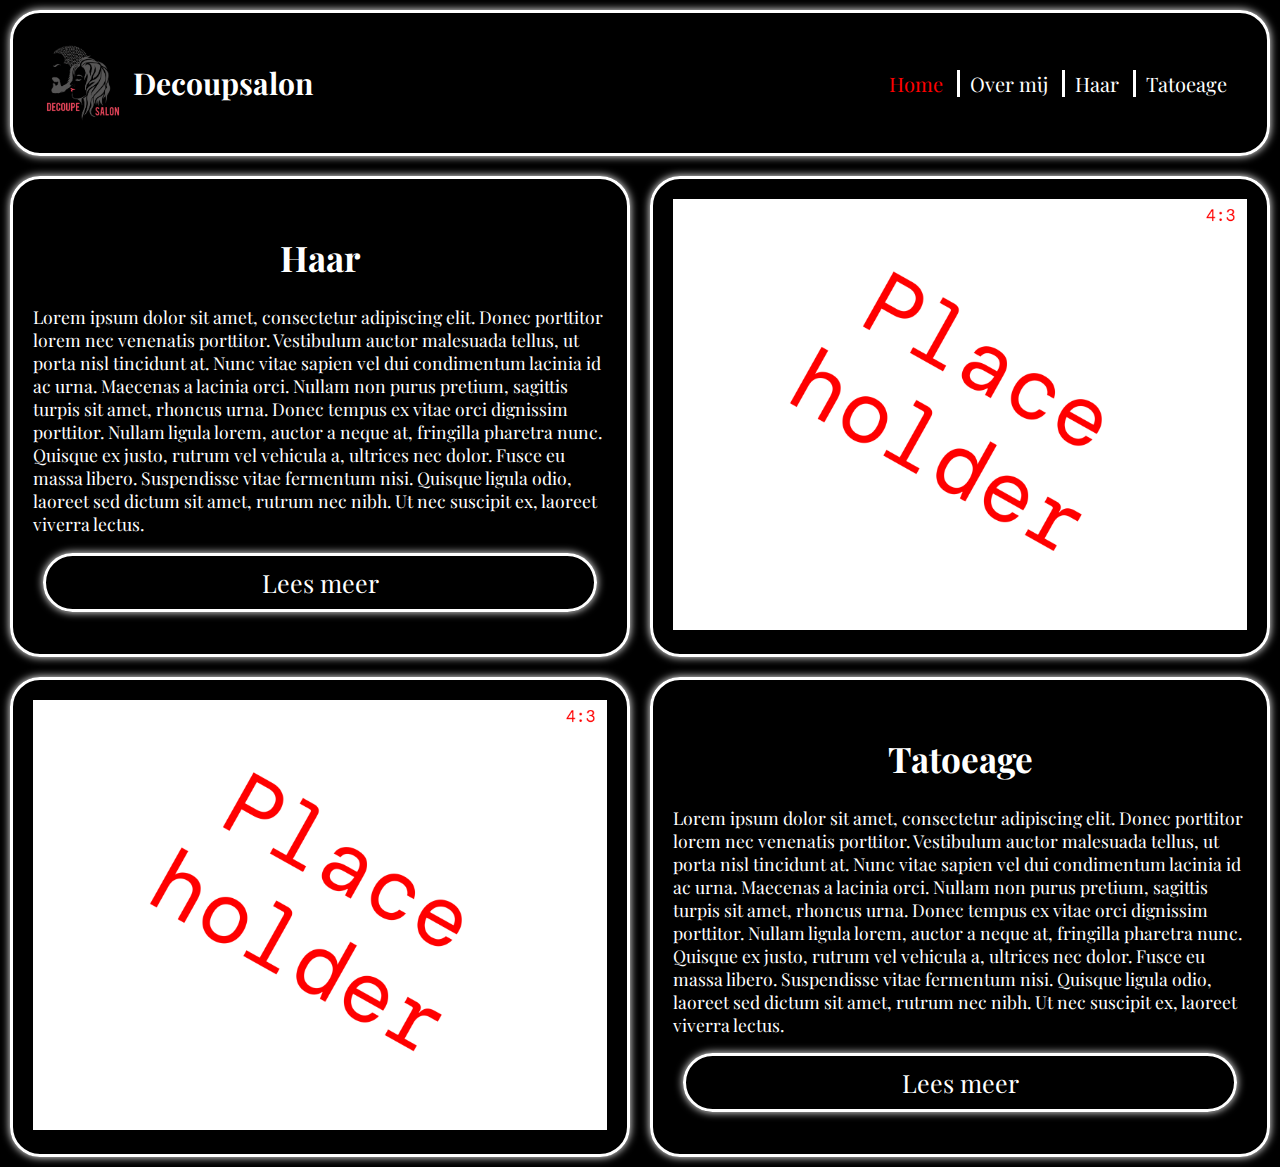
<file: dev/siteSandra/site/index.html>
<!doctype html>
<html lang="nl">
    <head>
        <title>Decoupesalon | Home</title>
        <meta charset="utf-8">
        <meta name="description" content="Placeholder description">
        <meta name="keywords" content="Key1, Key2">
        <link rel="icon" type="image/x-icon" href="favicon.ico">
        <link rel="stylesheet" href="styles/style.css">
        <script src="script.js"></script>
        <meta name="viewport" content="width=device-width, initial-scale=1">
    </head>
    <body>
        <div id="header" class="block">
            <img id="logo" width="100" height="100" src="logo.png" alt="Bedrijfs logo">
            <h1 id="title">
                Decoupsalon
            </h1>
            <div id="navbar">
                <a class="active" href="index.html">Home</a>
                <a href="overMij.html">Over mij</a>
                <a href="haar.html">Haar</a>
                <a href="tatoeage.html">Tatoeage</a>
            </div>
            <span id="menu-button" onclick="OpenMenu()">&#9776;</span>
        </div>
        <div>
            <div class="row">
                <div class="block"><div>
                    <h1>Haar</h1>
                    <p>
                        Lorem ipsum dolor sit amet, consectetur adipiscing elit. Donec porttitor lorem nec venenatis porttitor. Vestibulum auctor malesuada tellus, ut porta nisl tincidunt at. Nunc vitae sapien vel dui condimentum lacinia id ac urna. Maecenas a lacinia orci. Nullam non purus pretium, sagittis turpis sit amet, rhoncus urna. Donec tempus ex vitae orci dignissim porttitor. Nullam ligula lorem, auctor a neque at, fringilla pharetra nunc. Quisque ex justo, rutrum vel vehicula a, ultrices nec dolor. Fusce eu massa libero. Suspendisse vitae fermentum nisi. Quisque ligula odio, laoreet sed dictum sit amet, rutrum nec nibh. Ut nec suscipit ex, laoreet viverra lectus.
                    </p>
                    <a class="button" href="haar.html">Lees meer</a>
                </div></div>
                <div class="block"><div>
                    <img src="afbeelding.png" alt="Tijdelijke demo afbeelding">
                </div></div>
            </div>
            <div class="row">
                <div class="block imageA"><div>
                    <img src="afbeelding.png" alt="Tijdelijke demo afbeelding">
                </div></div>
                <div class="block"><div>
                    <h1>Tatoeage</h1>
                    <p>
                        Lorem ipsum dolor sit amet, consectetur adipiscing elit. Donec porttitor lorem nec venenatis porttitor. Vestibulum auctor malesuada tellus, ut porta nisl tincidunt at. Nunc vitae sapien vel dui condimentum lacinia id ac urna. Maecenas a lacinia orci. Nullam non purus pretium, sagittis turpis sit amet, rhoncus urna. Donec tempus ex vitae orci dignissim porttitor. Nullam ligula lorem, auctor a neque at, fringilla pharetra nunc. Quisque ex justo, rutrum vel vehicula a, ultrices nec dolor. Fusce eu massa libero. Suspendisse vitae fermentum nisi. Quisque ligula odio, laoreet sed dictum sit amet, rutrum nec nibh. Ut nec suscipit ex, laoreet viverra lectus.
                    </p>
                    <a class="button" href="tatoeage.html">Lees meer</a>
                </div></div>
                <div class="block imageB"><div>
                    <img src="afbeelding.png" alt="Tijdelijke demo afbeelding">
                </div></div>
            </div>
        </div>

        <div id="menu">
            <a href="javascript:void(0)" id="close-button" onclick="CloseMenu()">&times;</a>
            <div class="container">
                <div class="middle">
                    <div class="content">
                        <a class="active button" href="index.html">Home</a>
                        <a class="button" href="overMij.html">Over mij</a>
                        <a class="button" href="haar.html">Haar</a>
                        <a class="button" href="tatoeage.html">Tatoeage</a>
                    </div>
                </div>
            </div>
        </div>
    </body>
</html>
</file>
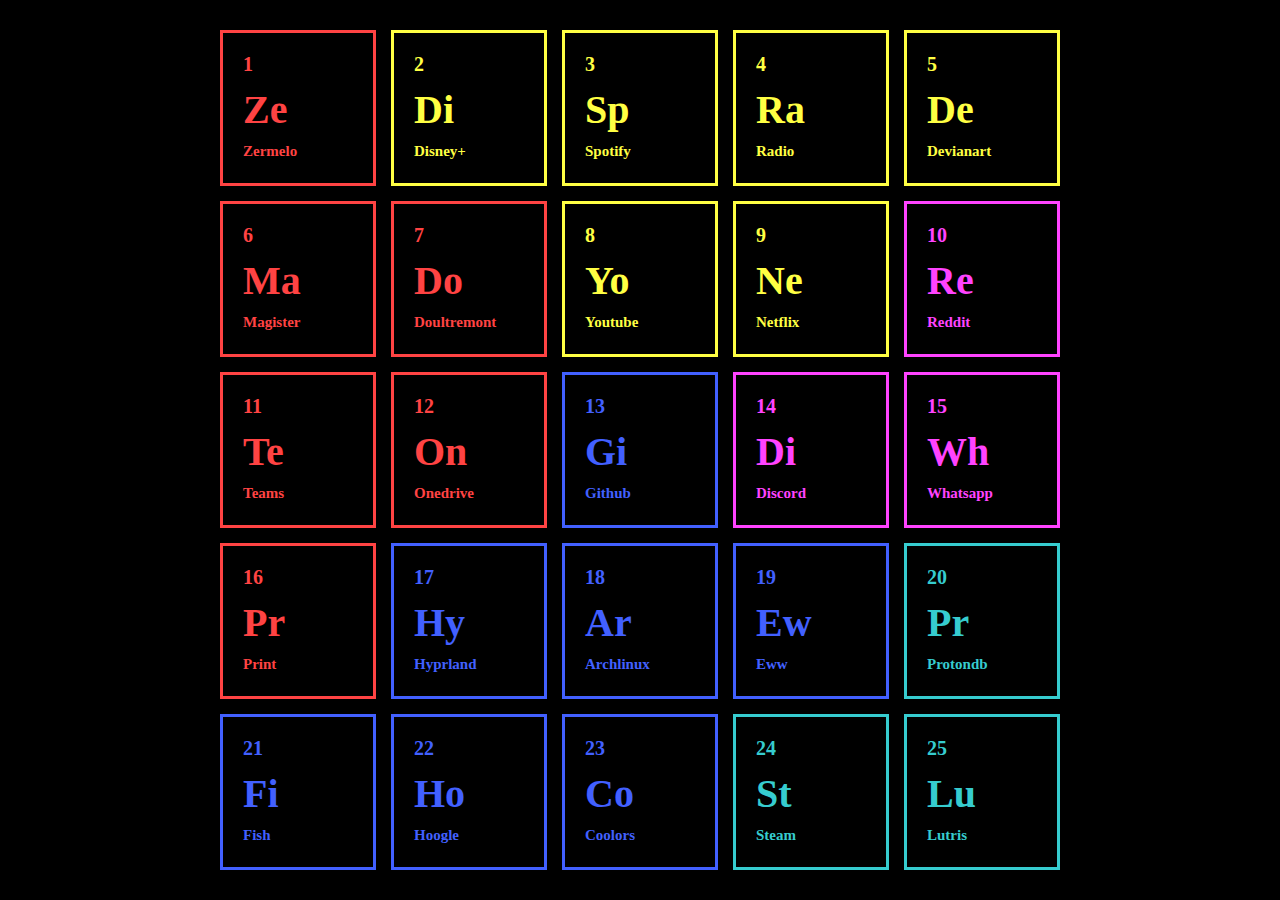
<file: .script/home.html>
<!DOCTYPE html>
<html>
    <head>
        <style>
        body {background-color: #000000;}

        .external {
            display:    table;
            position:   absolute;
            top:        0;
            left:       0;
            height:     100%;
            width:      100%;
        }

        .middle {
            display:        table-cell;
            vertical-align: middle;
        }

        .content {
            margin-left:            auto;
            margin-right:           auto;
            display:                grid;
            grid-template-columns:  auto auto auto auto auto;
            grid-gap:               15px;
            justify-content:        center;
        }

        .blank {
            color:              #ffffff00;
            background-color:   #ffffff00;
            border:             3px solid #ffffff00;
            width:              110px;
            height:             110px;
        }

        .school {
            color:              #ff4343;
            background-color:   #000000;
            border:             3px solid #ff4343;
            text-align:         left;
            width:              110px;
            height:             110px;
            padding:            20px;
            transition:	        0.3s;
            text-decoration:    none;
        }

        .school:hover {
            color:              #000000;
            background-color:   #ff4343;
            border:             3px solid #ff4343;
            text-align:         left;
        }

        .media {
            color:              #ffff43;
            background-color:   #000000;
            border:             3px solid #ffff43;
            text-align:         left;
            width:              110px;
            height:             110px;
            padding:            20px;
            transition:	        0.3s;
            text-decoration:    none;
        }

        .media:hover {
            color:              #000000;
            background-color:   #ffff43;
            border:             3px solid #ffff43;
            text-align:         left;
        }

        .development {
            color:              #4260FF;
            background-color:   #000000;
            border:             3px solid #4260FF;
            text-align:         left;
            width:              110px;
            height:             110px;
            padding:            20px;
            transition:	        0.3s;
            text-decoration:    none;
        }

        .development:hover {
            color:              #000000;
            background-color:   #4260FF;
            border:             3px solid #4260FF;
            text-align:         left;
        }

        .contact {
            color:              #ff43ff;
            background-color:   #000000;
            border:             3px solid #ff43ff;
            text-align:         left;
            width:              110px;
            height:             110px;
            padding:            20px;
            transition:	        0.3s;
            text-decoration:    none;
        }

        .contact:hover {
            color:              #000000;
            background-color:   #ff43ff;
            border:             3px solid #ff43ff;
            text-align:         left;
        }

        .gaming {
            color:              #36cccf;
            background-color:   #000000;
            border:             3px solid #36cccf;
            text-align:         left;
            width:              110px;
            height:             110px;
            padding:            20px;
            transition:	        0.3s;
            text-decoration:    none;
        }

        .gaming:hover {
            color:              #000000;
            background-color:   #36cccf;
            border:             3px solid #36cccf;
            text-align:         left;
        }



        h1 {margin: 0px;                font-size: 20px;}
        h2 {margin: 10px 0px 10px 0px;  font-size: 40px;}
        h3 {margin: 0px;                font-size: 15px;}
    </style>
    <title>Home</title>
    </head>
    <body>
        <div class="external">
            <div class="middle">
                <div class="content">
                    <a class="school" href="https://sgdelangstraat.zportal.nl/main">
                        <h1>1</h1>
                        <h2>Ze</h2>
                        <h3>Zermelo</h3>
                    </a>
                    <a class="media" href="https://disneyplus.com/en-nl">
                        <h1>2</h1>
                        <h2>Di</h2>
                        <h3>Disney+</h3>
                    </a>
                    <a class="media" href="https://spotify.com/nl">
                        <h1>3</h1>
                        <h2>Sp</h2>
                        <h3>Spotify</h3>
                    </a>
                    <a class="media" href="https://nederland.fm">
                        <h1>4</h1>
                        <h2>Ra</h2>
                        <h3>Radio</h3>
                    </a>
                    <a class="media" href="https://deviantart.com">
                        <h1>5</h1>
                        <h2>De</h2>
                        <h3>Devianart</h3>
                    </a>
                    <a class="school" href="https://delangstraat.magister.net/magister/#/vandaag">
                        <h1>6</h1>
                        <h2>Ma</h2>
                        <h3>Magister</h3>
                    </a>
                    <a class="school" href="https://sgdelangstraat.sharepoint.com/sites/portaaldoultremontcollege">
                        <h1>7</h1>
                        <h2>Do</h2>
                        <h3>Doultremont</h3>
                    </a>
                    <a class="media" href="https://youtube.com">
                        <h1>8</h1>
                        <h2>Yo</h2>
                        <h3>Youtube</h3>
                    </a>
                    <a class="media" href="https://netflix.com/nl-en">
                        <h1>9</h1>
                        <h2>Ne</h2>
                        <h3>Netflix</h3>
                    </a>
                    <a class="contact" href="https://reddit.com">
                        <h1>10</h1>
                        <h2>Re</h2>
                        <h3>Reddit</h3>
                    </a>
                    <a class="school" href="https://teams.microsoft.com">
                        <h1>11</h1>
                        <h2>Te</h2>
                        <h3>Teams</h3>
                    </a>
                    <a class="school" href="https://onedrive.live.com">
                        <h1>12</h1>
                        <h2>On</h2>
                        <h3>Onedrive</h3>
                    </a>
                    <a class="development" href="https://github.com">
                        <h1>13</h1>
                        <h2>Gi</h2>
                        <h3>Github</h3>
                    </a>
                    <a class="contact" href="https://discord.com/app">
                        <h1>14</h1>
                        <h2>Di</h2>
                        <h3>Discord</h3>
                    </a>
                    <a class="contact" href="https://web.whatsapp.com">
                        <h1>15</h1>
                        <h2>Wh</h2>
                        <h3>Whatsapp</h3>
                    </a>
                    <a class="school" href="https://print.sgdelangstraat.nl/user">
                        <h1>16</h1>
                        <h2>Pr</h2>
                        <h3>Print</h3>
                    </a>
                    <a class="development" href="https://wiki.hyprland.org">
                        <h1>17</h1>
                        <h2>Hy</h2>
                        <h3>Hyprland</h3>
                    </a>
                    <a class="development" href="https://wiki.archlinux.org">
                        <h1>18</h1>
                        <h2>Ar</h2>
                        <h3>Archlinux</h3>
                    </a>
                    <a class="development" href="https://elkowar.github.io/eww">
                        <h1>19</h1>
                        <h2>Ew</h2>
                        <h3>Eww</h3>
                    </a>
                    <a class="gaming" href="https://protondb.com">
                        <h1>20</h1>
                        <h2>Pr</h2>
                        <h3>Protondb</h3>
                    </a>
                    <a class="development" href="https://fishshell.com">
                        <h1>21</h1>
                        <h2>Fi</h2>
                        <h3>Fish</h3>
                    </a>
                    <a class="development" href="https://hoogle.haskell.org">
                        <h1>22</h1>
                        <h2>Ho</h2>
                        <h3>Hoogle</h3>
                    </a>
                    <a class="development" href="https://coolors.co/generate">
                        <h1>23</h1>
                        <h2>Co</h2>
                        <h3>Coolors</h3>
                    </a>
                    <a class="gaming" href="https://store.steampowered.com">
                        <h1>24</h1>
                        <h2>St</h2>
                        <h3>Steam</h3>
                    </a>
                    <a class="gaming" href="https://lutris.net">
                        <h1>25</h1>
                        <h2>Lu</h2>
                        <h3>Lutris</h3>
                    </a>

                </div>
            </div>
        </div>
    </body>
</html>
</file>
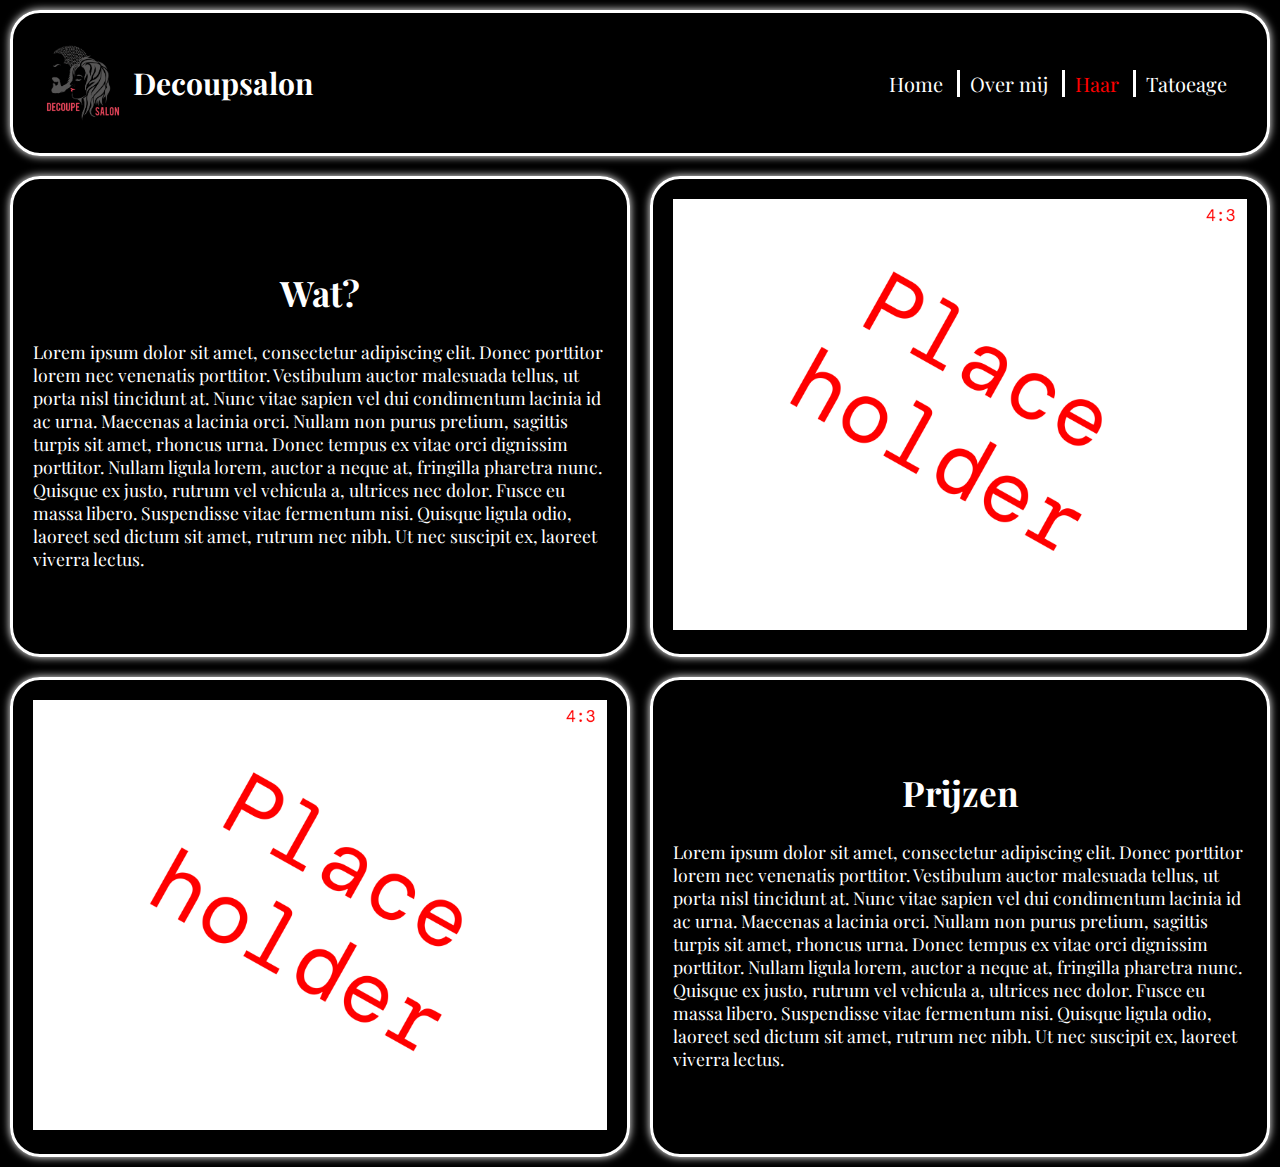
<file: dev/siteSandra/site/haar.html>
<!doctype html>
<html lang="nl">
    <head>
        <title>Decoupesalon | Haar</title>
        <meta charset="utf-8">
        <meta name="description" content="Placeholder description">
        <meta name="keywords" content="Key1, Key2">
        <link rel="icon" type="image/x-icon" href="favicon.ico">
        <link rel="stylesheet" href="styles/style.css">
        <script src="script.js"></script>
        <meta name="viewport" content="width=device-width, initial-scale=1">
    </head>
    <body>
        <div id="header" class="block">
            <img id="logo" width="100" height="100x" src="logo.png" alt="Bedrijfs logo">
            <h1 id="title">
                Decoupsalon
            </h1>
            <div id="navbar">
                <a href="index.html">Home</a>
                <a href="overMij.html">Over mij</a>
                <a class="active" href="haar.html">Haar</a>
                <a href="tatoeage.html">Tatoeage</a>
            </div>
            <span id="menu-button" onclick="OpenMenu()">&#9776;</span>
        </div>
        <div>
            <div class="row">
                <div class="block"><div>
                    <h1>Wat?</h1>
                    <p>
                        Lorem ipsum dolor sit amet, consectetur adipiscing elit. Donec porttitor lorem nec venenatis porttitor. Vestibulum auctor malesuada tellus, ut porta nisl tincidunt at. Nunc vitae sapien vel dui condimentum lacinia id ac urna. Maecenas a lacinia orci. Nullam non purus pretium, sagittis turpis sit amet, rhoncus urna. Donec tempus ex vitae orci dignissim porttitor. Nullam ligula lorem, auctor a neque at, fringilla pharetra nunc. Quisque ex justo, rutrum vel vehicula a, ultrices nec dolor. Fusce eu massa libero. Suspendisse vitae fermentum nisi. Quisque ligula odio, laoreet sed dictum sit amet, rutrum nec nibh. Ut nec suscipit ex, laoreet viverra lectus.
                    </p>
                </div></div>
                <div class="block"><div>
                    <img src="afbeelding.png" alt="Tijdelijke demo afbeelding">
                </div></div>
            </div>
            <div class="row">
                <div class="block imageA"><div>
                    <img src="afbeelding.png" alt="Tijdelijke demo afbeelding">
                </div></div>
                <div class="block"><div>
                    <h1>Prijzen</h1>
                    <p>
                        Lorem ipsum dolor sit amet, consectetur adipiscing elit. Donec porttitor lorem nec venenatis porttitor. Vestibulum auctor malesuada tellus, ut porta nisl tincidunt at. Nunc vitae sapien vel dui condimentum lacinia id ac urna. Maecenas a lacinia orci. Nullam non purus pretium, sagittis turpis sit amet, rhoncus urna. Donec tempus ex vitae orci dignissim porttitor. Nullam ligula lorem, auctor a neque at, fringilla pharetra nunc. Quisque ex justo, rutrum vel vehicula a, ultrices nec dolor. Fusce eu massa libero. Suspendisse vitae fermentum nisi. Quisque ligula odio, laoreet sed dictum sit amet, rutrum nec nibh. Ut nec suscipit ex, laoreet viverra lectus.
                    </p>
                </div></div>
                <div class="block imageB"><div>
                    <img src="afbeelding.png" alt="Tijdelijke demo afbeelding">
                </div></div>
            </div>
        </div>

        <div id="menu">
            <a href="javascript:void(0)" id="close-button" onclick="CloseMenu()">&times;</a>
            <div class="container">
                <div class="middle">
                    <div class="content">
                        <a class="button" href="index.html">Home</a>
                        <a class="button" href="overMij.html">Over mij</a>
                        <a class="active button" href="haar.html">Haar</a>
                        <a class="button" href="tatoeage.html">Tatoeage</a>
                    </div>
                </div>
            </div>
        </div>
    </body>
</html>
</file>
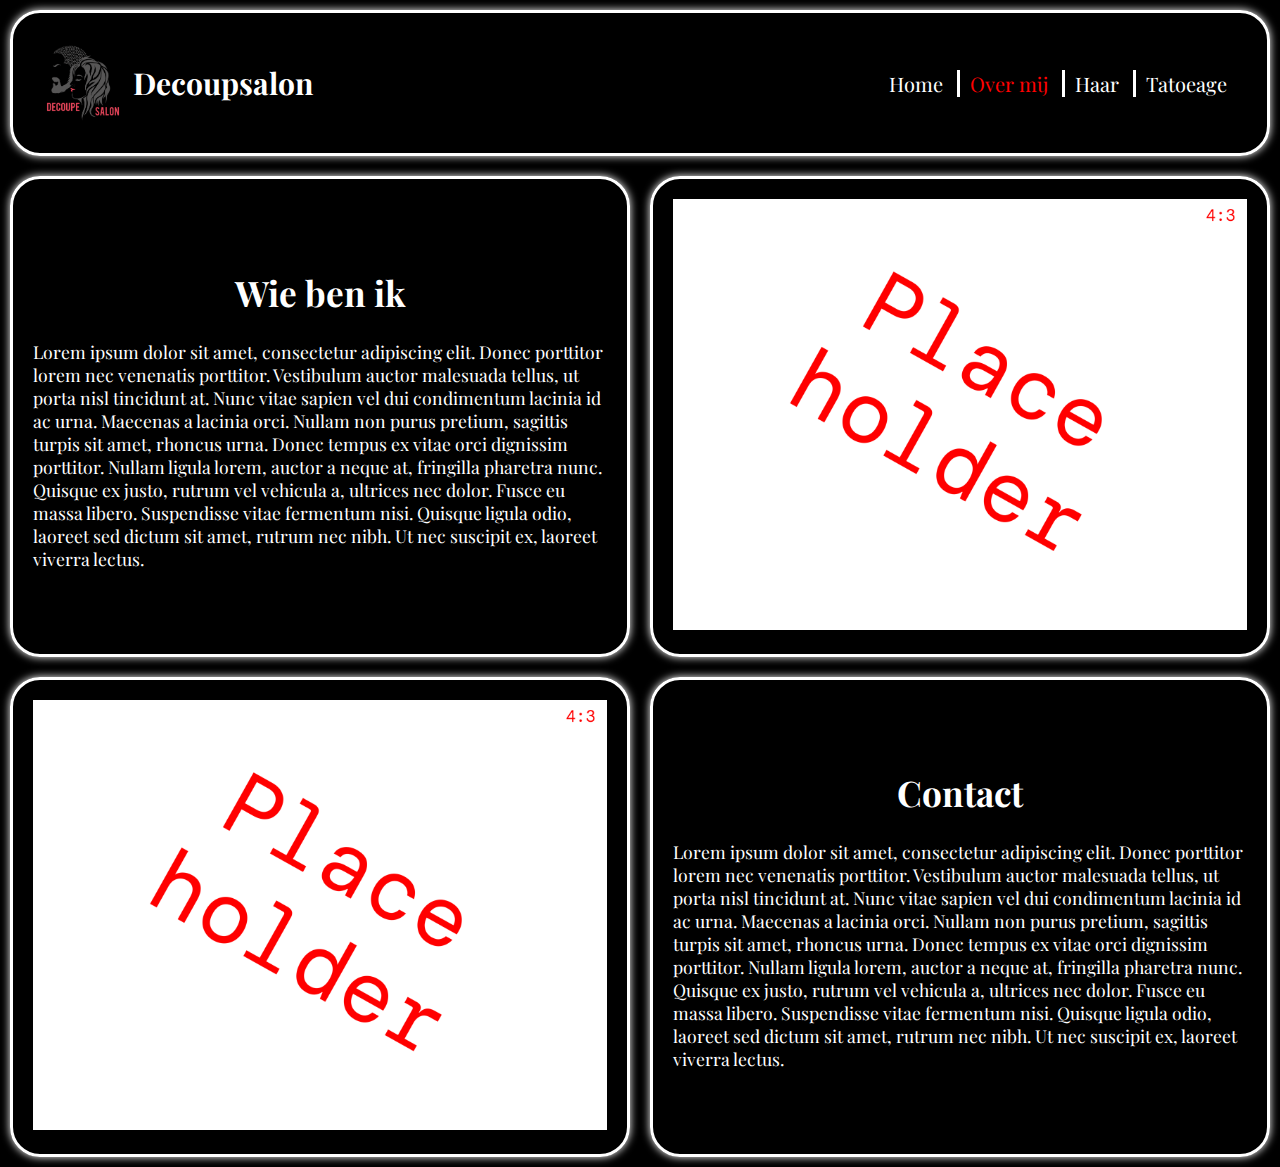
<file: dev/siteSandra/site/overMij.html>
<!doctype html>
<html lang="nl">
    <head>
        <title>Decoupesalon | Over mij</title>
        <meta charset="utf-8">
        <meta name="description" content="Placeholder description">
        <meta name="keywords" content="Key1, Key2">
        <link rel="icon" type="image/x-icon" href="favicon.ico">
        <link rel="stylesheet" href="styles/style.css">
        <script src="script.js"></script>
        <meta name="viewport" content="width=device-width, initial-scale=1">
    </head>
    <body>
        <div id="header" class="block">
            <img id="logo" width="100" height="100" src="logo.png" alt="Bedrijfs logo">
            <h1 id="title">
                Decoupsalon
            </h1>
            <div id="navbar">
                <a href="index.html">Home</a>
                <a class="active" href="overMij.html">Over mij</a>
                <a href="haar.html">Haar</a>
                <a href="tatoeage.html">Tatoeage</a>
            </div>
            <span id="menu-button" onclick="OpenMenu()">&#9776;</span>
        </div>
        <div>
            <div class="row">
                <div class="block"><div>
                        <h1>Wie ben ik</h1>
                        <p>
                            Lorem ipsum dolor sit amet, consectetur adipiscing elit. Donec porttitor lorem nec venenatis porttitor. Vestibulum auctor malesuada tellus, ut porta nisl tincidunt at. Nunc vitae sapien vel dui condimentum lacinia id ac urna. Maecenas a lacinia orci. Nullam non purus pretium, sagittis turpis sit amet, rhoncus urna. Donec tempus ex vitae orci dignissim porttitor. Nullam ligula lorem, auctor a neque at, fringilla pharetra nunc. Quisque ex justo, rutrum vel vehicula a, ultrices nec dolor. Fusce eu massa libero. Suspendisse vitae fermentum nisi. Quisque ligula odio, laoreet sed dictum sit amet, rutrum nec nibh. Ut nec suscipit ex, laoreet viverra lectus.
                        </p>
                    </div>
                </div>
                <div class="block"><div>
                        <img src="afbeelding.png" alt="Tijdelijke demo afbeelding">
                </div></div>
            </div>
            <div class="row">
                <div class="block imageA"><div>
                    <img src="afbeelding.png" alt="Tijdelijke demo afbeelding">
                </div></div>
                <div class="block"><div>
                    <h1>Contact</h1>
                    <p>
                        Lorem ipsum dolor sit amet, consectetur adipiscing elit. Donec porttitor lorem nec venenatis porttitor. Vestibulum auctor malesuada tellus, ut porta nisl tincidunt at. Nunc vitae sapien vel dui condimentum lacinia id ac urna. Maecenas a lacinia orci. Nullam non purus pretium, sagittis turpis sit amet, rhoncus urna. Donec tempus ex vitae orci dignissim porttitor. Nullam ligula lorem, auctor a neque at, fringilla pharetra nunc. Quisque ex justo, rutrum vel vehicula a, ultrices nec dolor. Fusce eu massa libero. Suspendisse vitae fermentum nisi. Quisque ligula odio, laoreet sed dictum sit amet, rutrum nec nibh. Ut nec suscipit ex, laoreet viverra lectus.
                    </p>
                </div></div>
                <div class="block imageB"><div>
                    <img src="afbeelding.png" alt="Tijdelijke demo afbeelding">
                </div></div>
            </div>
        </div>

        <div id="menu">
            <a href="javascript:void(0)" id="close-button" onclick="CloseMenu()">&times;</a>
            <div class="container">
                <div class="middle">
                    <div class="content">
                        <a class="button" href="index.html">Home</a>
                        <a class="active button" href="overMij.html">Over mij</a>
                        <a class="button" href="haar.html">Haar</a>
                        <a class="button" href="tatoeage.html">Tatoeage</a>
                    </div>
                </div>
            </div>
        </div>
    </body>
</html>
</file>
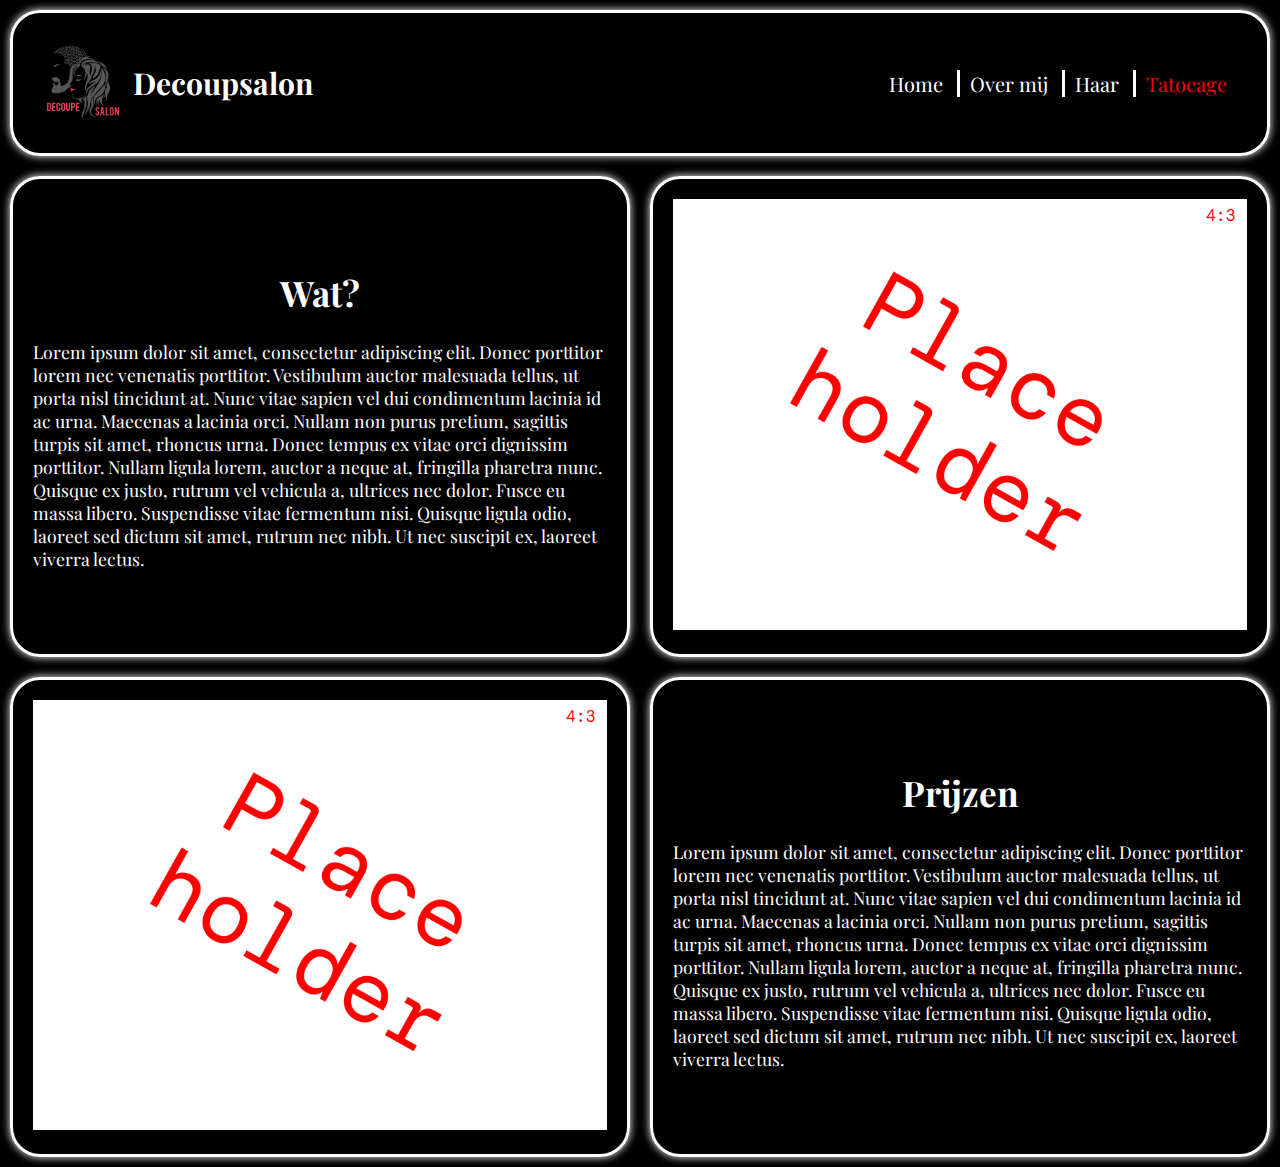
<file: dev/siteSandra/site/tatoeage.html>
<!doctype html>
<html lang="nl">
    <head>
        <title>Decoupesalon | Tatoeage</title>
        <meta charset="utf-8">
        <meta name="description" content="Placeholder description">
        <meta name="keywords" content="Key1, Key2">
        <link rel="icon" type="image/x-icon" href="favicon.ico">
        <link rel="stylesheet" href="styles/style.css">
        <script src="script.js"></script>
        <meta name="viewport" content="width=device-width, initial-scale=1">
    </head>
    <body>
        <div id="header" class="block">
            <img id="logo" width="100" height="100" src="logo.png" alt="Bedrijfs logo">
            <h1 id="title">
                Decoupsalon
            </h1>
            <div id="navbar">
                <a href="index.html">Home</a>
                <a href="overMij.html">Over mij</a>
                <a href="haar.html">Haar</a>
                <a class="active" href="tatoeage.html">Tatoeage</a>
            </div>
            <span id="menu-button" onclick="OpenMenu()">&#9776;</span>
        </div>
        <div>
            <div class="row">
                <div class="block"><div>
                    <h1>Wat?</h1>
                    <p>
                        Lorem ipsum dolor sit amet, consectetur adipiscing elit. Donec porttitor lorem nec venenatis porttitor. Vestibulum auctor malesuada tellus, ut porta nisl tincidunt at. Nunc vitae sapien vel dui condimentum lacinia id ac urna. Maecenas a lacinia orci. Nullam non purus pretium, sagittis turpis sit amet, rhoncus urna. Donec tempus ex vitae orci dignissim porttitor. Nullam ligula lorem, auctor a neque at, fringilla pharetra nunc. Quisque ex justo, rutrum vel vehicula a, ultrices nec dolor. Fusce eu massa libero. Suspendisse vitae fermentum nisi. Quisque ligula odio, laoreet sed dictum sit amet, rutrum nec nibh. Ut nec suscipit ex, laoreet viverra lectus.
                    </p>
                </div></div>
                <div class="block"><div>
                    <img src="afbeelding.png" alt="Tijdelijke demo afbeelding">
                </div></div>
            </div>
            <div class="row">
                <div class="block imageA"><div>
                    <img src="afbeelding.png" alt="Tijdelijke demo afbeelding">
                </div></div>
                <div class="block"><div>
                    <h1>Prijzen</h1>
                    <p>
                        Lorem ipsum dolor sit amet, consectetur adipiscing elit. Donec porttitor lorem nec venenatis porttitor. Vestibulum auctor malesuada tellus, ut porta nisl tincidunt at. Nunc vitae sapien vel dui condimentum lacinia id ac urna. Maecenas a lacinia orci. Nullam non purus pretium, sagittis turpis sit amet, rhoncus urna. Donec tempus ex vitae orci dignissim porttitor. Nullam ligula lorem, auctor a neque at, fringilla pharetra nunc. Quisque ex justo, rutrum vel vehicula a, ultrices nec dolor. Fusce eu massa libero. Suspendisse vitae fermentum nisi. Quisque ligula odio, laoreet sed dictum sit amet, rutrum nec nibh. Ut nec suscipit ex, laoreet viverra lectus.
                    </p>
                </div></div>
                <div class="block imageB"><div>
                    <img src="afbeelding.png" alt="Tijdelijke demo afbeelding">
                </div></div>
            </div>
        </div>

        <div id="menu">
            <a href="javascript:void(0)" id="close-button" onclick="CloseMenu()">&times;</a>
            <div class="container">
                <div class="middle">
                    <div class="content">
                        <a class="button" href="index.html">Home</a>
                        <a class="button" href="overMij.html">Over mij</a>
                        <a class="button" href="haar.html">Haar</a>
                        <a class="active button" href="tatoeage.html">Tatoeage</a>
                    </div>
                </div>
            </div>
        </div>
    </body>
</html>
</file>
<file: dev/siteSandra/site/styles/style.css>
@import "header.css";
@import "block.css";
@import "menu.css";
@import url('https://fonts.googleapis.com/css2?family=Playfair+Display:wght@500&display=swap');

body {
    background-color: #000;
    color: #fff;
    max-width: 1280px;
    margin: auto;
    font-family: 'Playfair Display', serif;
    font-size: 110%;
}

.row img {
    width: 100%;
}

#close-button {
    text-decoration: none;
    color: #fff;
}

@media screen and (max-width: 880px) {
  .row {
    flex-direction: column;
  }

  .imageA {display: none;}
  .imageB {display: flex;}

  #navbar {display: none;}
  #menu-button {display: block;}
}

/* @media screen and (max-width: 430px) { */
  /* #logo {display: none;} */
  /* #title {padding-left: 10px;} */
/* } */
</file>
